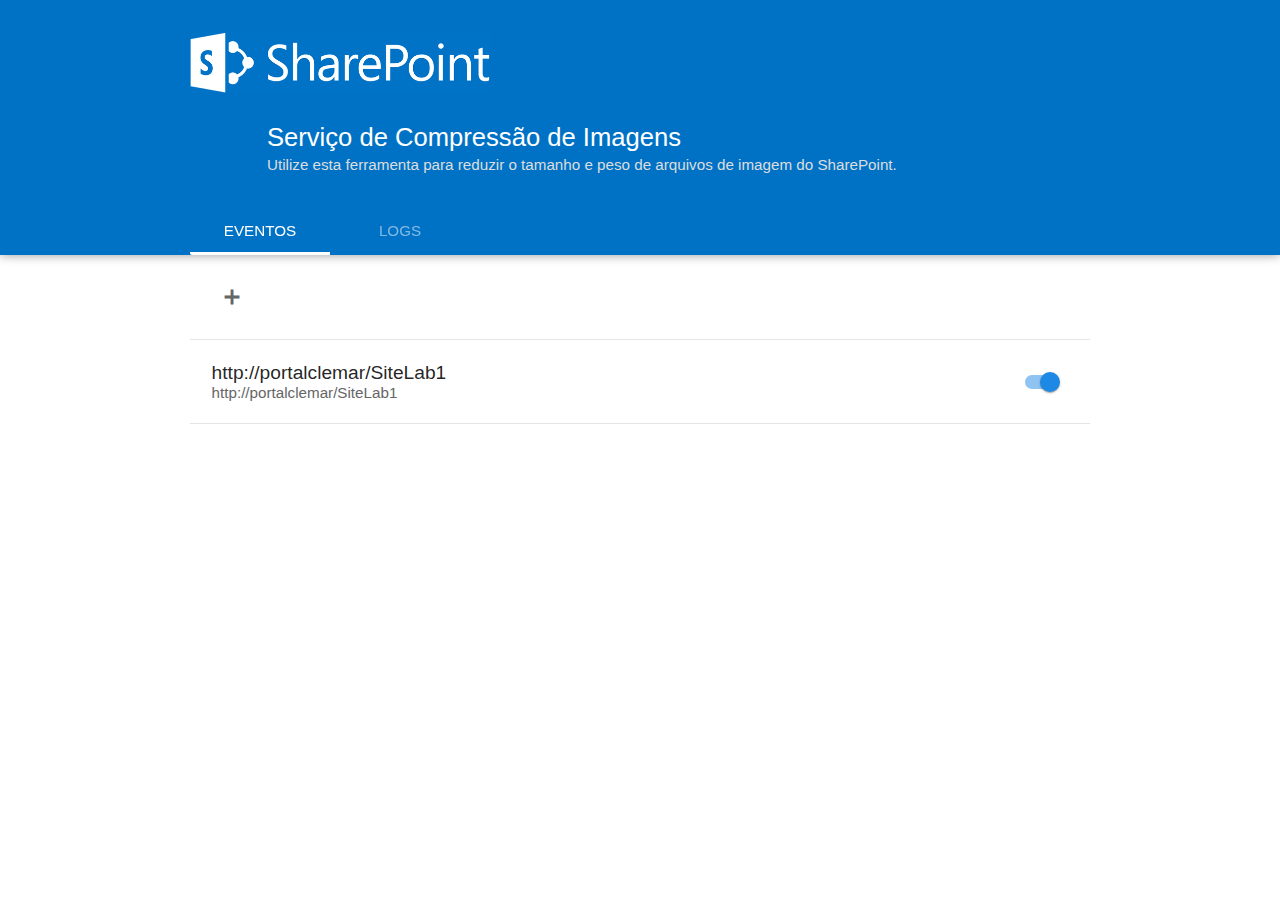
<file: 1.0.0.0/index.html>
<!DOCTYPE html>
<html ng-app="main">

<head>
	<meta charset="utf-8">
	<meta http-equiv="X-UA-Compatible" content="IE=edge">
	<title></title>
	<link rel="stylesheet" href="lib/angular-material/1.0.0/angular-material.min.css">
	<link rel="stylesheet" href="lib/google-material-icons/font-icons.css">
	<link rel="stylesheet" href="css/animation.css">
	<link rel="stylesheet" href="css/style.css">
</head>

<body ng-controller="mainCtrl">

	<!-- header -->
	<div layout="row" class="row header-place">
		<div flex></div>

		<div class="header">
			<div class="img"><img src="img/sharepoint_2013_logo_blue.png" alt=""></div>
			<div class="title">Serviço de Compressão de Imagens</div>
			<div class="desc">
				Utilize esta ferramenta para reduzir o tamanho e peso de arquivos de imagem do SharePoint.
			</div>

			<!-- tabs -->
			<md-tabs ng-init="tab = 'events'">
				<md-tab label="Eventos" ng-click="tab = 'events'"></md-tab>
				<md-tab label="Logs" ng-click="tab = 'logs'"></md-tab>
			</md-tabs>
		</div>

		<div flex></div>
	</div>

	<div layout="row" class="row">
		<div flex></div>

		<!-- content -->
		<div class="content">

			<!-- eventos -->
			<div class="events" ng-class="{fadeInScale: tab == 'events'}" ng-hide="tab != 'events'">

				<!-- toolbar -->
				<div class="toolbar" ng-hide="edit">
					<md-button class="md-icon-button" ng-click="createEvent($event, 'new')">
						<i class="material-icons"><strong>add</strong></i>
						<md-tooltip md-direction="bottom">Novo evento</md-tooltip>
					</md-button>
				</div>

				<div class="list" ng-hide="edit">
					<!-- evento -->
					<div ng-include="'view/templates/event.html'" class="event" id="{{event.id}}" ng-hide="edit && (event.id != current)" ng-repeat="event in events"
					ng-style="edit ? {'border-bottom': 0} : null" ng-init="eventHover = false" ng-mouseover="eventHover = true" ng-mouseleave="eventHover = false"
					layout="row" layout-align="space-between center" layout-wrap></div>
				</div>

				<!-- event form -->
				<div ng-include="'view/templates/eventForm.html'" ng-class="{fadeInScale: edit}" ng-hide="tab != 'events' || !edit"></div>
			</div>

			<!-- logs -->
			<div class="logs" ng-class="{fadeInScale: tab == 'logs'}" ng-hide="tab != 'logs'">
				Lorem ipsum dolor sit amet, consectetur adipisicing elit. Sequi, blanditiis eius aliquam in quibusdam saepe amet accusantium
				non cum aliquid ipsam aut deleniti at odit itaque ipsum? Ipsam ab, corporis! Lorem ipsum dolor sit amet, consectetur
				adipisicing elit. Eum obcaecati deserunt ea pariatur laboriosam eveniet illo sint error. Dolor fuga provident nulla voluptatibus
				cumque eligendi minima hic voluptates dolorum nostrum. Lorem ipsum dolor sit amet, consectetur adipisicing elit. Perferendis
				ad, consequuntur quidem eius illum porro non dolorum laboriosam odio voluptatem autem soluta aliquid maxime quibusdam.
				Commodi ab dolorem vitae dolorum!
			</div>
		</div>

		<div flex></div>
	</div>

</body>

<script src="lib/angularjs/1.5.0/angular.min.js"></script>
<script src="lib/angularjs/1.5.0/angular-animate.min.js"></script>
<script src="lib/angularjs/1.5.0/angular-aria.min.js"></script>
<script src="lib/angularjs/1.5.0/angular-messages.min.js"></script>
<script src="lib/angular-material/1.0.0/angular-material.min.js"></script>
<script src="js/controllers/mainCtrl.js"></script>
<script src="js/services/eventsAPIService.js"></script>
<script src="js/services/sharePointAPIService.js"></script>
<script src="js/services/imageCompressionAPIService.js"></script>
<script src="js/services/utilService.js"></script>

</html>
</file>
<file: 1.0.0.0/lib/google-material-icons/font-icons.css>
@font-face {
	font-family: 'Material Icons';
	font-style: normal;
	font-weight: 400;
	src: local('Material Icons'), local('MaterialIcons-Regular'), url(2fcrYFNaTjcS6g4U3t-Y5UEw0lE80llgEseQY3FEmqw.woff2) format('woff2');
}

.material-icons {
	font-family: 'Material Icons';
	font-weight: normal;
	font-style: normal;
	font-size: 24px;
	line-height: 1;
	letter-spacing: normal;
	text-transform: none;
	display: inline-block;
	white-space: nowrap;
	word-wrap: normal;
	direction: ltr;
	-webkit-font-feature-settings: 'liga';
	-webkit-font-smoothing: antialiased;
}
</file>
<file: 1.0.0.0/css/animation.css>
/*
==============================================
CSS3 ANIMATION CHEAT SHEET
==============================================

Made by Justin Aguilar

www.justinaguilar.com/animations/

Questions, comments, concerns, love letters:
justin@justinaguilar.com
==============================================
*/


/*
spin: implementado por Janderson Costa
*/

.spin {
	animation:spin 2.25s linear infinite;
	-webkit-animation:spin 2.25s linear infinite;
}
@keyframes spin {
	100% {
		transform: rotate(360deg);
	}
}

@-webkit-keyframes spin {
	100% {
		-webkit-transform: rotate(360deg);
	}
}

/*
spinPulse: implementado por Janderson Costa
uso: class="spinPulse spinPulse-animate"
*/

.spinPulse {
	animation-duration: 2s;
	-webkit-animation-duration: 2s;
	animation-fill-mode: none;
	-webkit-animation-fill-mode: none;
	animation-timing-function: linear;
	-webkit-animation-timing-function: linear;
	animation-iteration-count: infinite;
	-webkit-animation-iteration-count: infinite;
}

.spinPulse-animate {
	animation-name: spinPulse-animate;
	-webkit-animation-name: spinPulse-animate;
}

@keyframes spinPulse-animate {
	0% {
		transform-origin: center center;
		transform: rotate(0deg) scale(0.9);
	}
	50% {
		transform-origin: center center;
		transform: rotate(180deg) scale(1.1);
	}
	100% {
		transform-origin: center center;
		transform: rotate(360deg) scale(0.9);
	}
}
@-webkit-keyframes spinPulse-animate {
	0% {
		-webkit-transform-origin: center center;
		-webkit-transform: rotate(0deg) scale(0.9);
	}
	50% {
		-webkit-transform-origin: center center;
		-webkit-transform: rotate(180deg) scale(1.1);
	}
	100% {
		-webkit-transform-origin: center center;
		-webkit-transform: rotate(360deg) scale(0.9);
	}
}


/*
==============================================
slideDown
==============================================
*/

.slideDown{
	animation-name: slideDown;
	-webkit-animation-name: slideDown;	

	animation-duration: 1s;	
	-webkit-animation-duration: 1s;

	animation-timing-function: ease;	
	-webkit-animation-timing-function: ease;	

	visibility: visible !important;						
}

@keyframes slideDown {
	0% {
		transform: translateY(-100%);
	}
	50%{
		transform: translateY(8%);
	}
	65%{
		transform: translateY(-4%);
	}
	80%{
		transform: translateY(4%);
	}
	95%{
		transform: translateY(-2%);
	}			
	100% {
		transform: translateY(0%);
	}		
}

@-webkit-keyframes slideDown {
	0% {
		-webkit-transform: translateY(-100%);
	}
	50%{
		-webkit-transform: translateY(8%);
	}
	65%{
		-webkit-transform: translateY(-4%);
	}
	80%{
		-webkit-transform: translateY(4%);
	}
	95%{
		-webkit-transform: translateY(-2%);
	}			
	100% {
		-webkit-transform: translateY(0%);
	}	
}


/*
==============================================
slideUp
==============================================
*/

.slideUp{
	animation-name: slideUp;
	-webkit-animation-name: slideUp;	

	animation-duration: 1s;	
	-webkit-animation-duration: 1s;

	animation-timing-function: ease;	
	-webkit-animation-timing-function: ease;

	visibility: visible !important;			
}

@keyframes slideUp {
	0% {
		transform: translateY(100%);
	}
	50%{
		transform: translateY(-8%);
	}
	65%{
		transform: translateY(4%);
	}
	80%{
		transform: translateY(-4%);
	}
	95%{
		transform: translateY(2%);
	}			
	100% {
		transform: translateY(0%);
	}	
}

@-webkit-keyframes slideUp {
	0% {
		-webkit-transform: translateY(100%);
	}
	50%{
		-webkit-transform: translateY(-8%);
	}
	65%{
		-webkit-transform: translateY(4%);
	}
	80%{
		-webkit-transform: translateY(-4%);
	}
	95%{
		-webkit-transform: translateY(2%);
	}			
	100% {
		-webkit-transform: translateY(0%);
	}	
}


/*
==============================================
slideLeft
==============================================
*/

.slideLeft{
	animation-name: slideLeft;
	-webkit-animation-name: slideLeft;	

	animation-duration: 300ms;	
	-webkit-animation-duration: 300ms;

	animation-timing-function: ease;	
	-webkit-animation-timing-function: ease;		

	display: block !important;	
}

@keyframes slideLeft {
	0% {
		transform: translateX(100%);
	}
			
	100% {
		transform: translateX(0%);
	}
}

@-webkit-keyframes slideLeft {
	0% {
		-webkit-transform: translateX(100%);
	}
			
	100% {
		-webkit-transform: translateX(0%);
	}
}


/*
==============================================
slideRight
==============================================
*/

.slideRight{
	animation-name: slideRight;
	-webkit-animation-name: slideRight;	

	animation-duration: 300ms;	
	-webkit-animation-duration: 300ms;

	animation-timing-function: ease;	
	-webkit-animation-timing-function: ease;		

	display: block !important;	
}

@keyframes slideRight {
	0% {
		transform: translateX(-100%);
	}

	100% {
		transform: translateX(0%);
	}	
}

@-webkit-keyframes slideRight {
	0% {
		-webkit-transform: translateX(-100%);
	}

	100% {
		-webkit-transform: translateX(0%);
	}
}


/*
==============================================
slideExpandUp
==============================================
*/

.slideExpandUp{
	animation-name: slideExpandUp;
	-webkit-animation-name: slideExpandUp;	

	animation-duration: 1.6s;	
	-webkit-animation-duration: 1.6s;

	animation-timing-function: ease-out;	
	-webkit-animation-timing-function: ease -out;

	visibility: visible !important;	
}

@keyframes slideExpandUp {
	0% {
		transform: translateY(100%) scaleX(0.5);
	}
	30%{
		transform: translateY(-8%) scaleX(0.5);
	}	
	40%{
		transform: translateY(2%) scaleX(0.5);
	}
	50%{
		transform: translateY(0%) scaleX(1.1);
	}
	60%{
		transform: translateY(0%) scaleX(0.9);		
	}
	70% {
		transform: translateY(0%) scaleX(1.05);
	}			
	80%{
		transform: translateY(0%) scaleX(0.95);		
	}
	90% {
		transform: translateY(0%) scaleX(1.02);
	}	
	100%{
		transform: translateY(0%) scaleX(1);		
	}
}

@-webkit-keyframes slideExpandUp {
	0% {
		-webkit-transform: translateY(100%) scaleX(0.5);
	}
	30%{
		-webkit-transform: translateY(-8%) scaleX(0.5);
	}	
	40%{
		-webkit-transform: translateY(2%) scaleX(0.5);
	}
	50%{
		-webkit-transform: translateY(0%) scaleX(1.1);
	}
	60%{
		-webkit-transform: translateY(0%) scaleX(0.9);		
	}
	70% {
		-webkit-transform: translateY(0%) scaleX(1.05);
	}			
	80%{
		-webkit-transform: translateY(0%) scaleX(0.95);		
	}
	90% {
		-webkit-transform: translateY(0%) scaleX(1.02);
	}	
	100%{
		-webkit-transform: translateY(0%) scaleX(1);		
	}
}


/*
==============================================
expandUp
==============================================
*/

.expandUp{
	animation-name: expandUp;
	-webkit-animation-name: expandUp;	

	animation-duration: 0.7s;	
	-webkit-animation-duration: 0.7s;

	animation-timing-function: ease;	
	-webkit-animation-timing-function: ease;		

	visibility: visible !important;	
}

@keyframes expandUp {
	0% {
		transform: translateY(100%) scale(0.6) scaleY(0.5);
	}
	60%{
		transform: translateY(-7%) scaleY(1.12);
	}
	75%{
		transform: translateY(3%);
	}	
	100% {
		transform: translateY(0%) scale(1) scaleY(1);
	}	
}

@-webkit-keyframes expandUp {
	0% {
		-webkit-transform: translateY(100%) scale(0.6) scaleY(0.5);
	}
	60%{
		-webkit-transform: translateY(-7%) scaleY(1.12);
	}
	75%{
		-webkit-transform: translateY(3%);
	}	
	100% {
		-webkit-transform: translateY(0%) scale(1) scaleY(1);
	}	
}


/*
==============================================
fadeIn
==============================================
*/

.fadeIn{
	animation-name: fadeIn;
	-webkit-animation-name: fadeIn;	

	animation-duration: 300ms;	
	-webkit-animation-duration: 300ms;

	animation-timing-function: ease-in-out;	
	-webkit-animation-timing-function: ease-in-out;		

	display: block !important;
}

@keyframes fadeIn {
	0% {
		opacity: 0.0;		
	}	
	100% {
		opacity: 1;	
	}		
}

@-webkit-keyframes fadeIn {
	0% {
		opacity: 0.0;		
	}	
	100% {
		opacity: 1;	
	}		
}


/*
==============================================
fadeInScale
==============================================
*/

.fadeInScale{
	animation-name: fadeInScale;
	-webkit-animation-name: fadeInScale;	

	animation-duration: 300ms;	
	-webkit-animation-duration: 300ms;

	animation-timing-function: ease;	
	-webkit-animation-timing-function: ease;		

	display: block !important;
}

@keyframes fadeInScale {
	0% {
		transform: scale(.75);
		opacity: 0.0;		
	}	
	100% {
		transform: scale(1);
		opacity: 1;	
	}		
}

@-webkit-keyframes fadeInScale {
	0% {
		-webkit-transform: scale(.75);
		opacity: 0.0;		
	}	
	100% {
		-webkit-transform: scale(1);
		opacity: 1;	
	}		
}


/*
==============================================
expandOpen
==============================================
*/

.expandOpen{
	animation-name: expandOpen;
	-webkit-animation-name: expandOpen;	

	animation-duration: 1.2s;	
	-webkit-animation-duration: 1.2s;

	animation-timing-function: ease-out;	
	-webkit-animation-timing-function: ease-out;	

	visibility: visible !important;	
}

@keyframes expandOpen {
	0% {
		transform: scale(1.8);		
	}
	50% {
		transform: scale(0.95);
	}	
	80% {
		transform: scale(1.05);
	}
	90% {
		transform: scale(0.98);
	}	
	100% {
		transform: scale(1);
	}			
}

@-webkit-keyframes expandOpen {
	0% {
		-webkit-transform: scale(1.8);		
	}
	50% {
		-webkit-transform: scale(0.95);
	}	
	80% {
		-webkit-transform: scale(1.05);
	}
	90% {
		-webkit-transform: scale(0.98);
	}	
	100% {
		-webkit-transform: scale(1);
	}					
}


/*
==============================================
bigEntrance
==============================================
*/

.bigEntrance{
	animation-name: bigEntrance;
	-webkit-animation-name: bigEntrance;	

	animation-duration: 1.6s;	
	-webkit-animation-duration: 1.6s;

	animation-timing-function: ease-out;	
	-webkit-animation-timing-function: ease-out;	

	visibility: visible !important;			
}

@keyframes bigEntrance {
	0% {
		transform: scale(0.3) rotate(6deg) translateX(-30%) translateY(30%);
		opacity: 0.2;
	}
	30% {
		transform: scale(1.03) rotate(-2deg) translateX(2%) translateY(-2%);		
		opacity: 1;
	}
	45% {
		transform: scale(0.98) rotate(1deg) translateX(0%) translateY(0%);
		opacity: 1;
	}
	60% {
		transform: scale(1.01) rotate(-1deg) translateX(0%) translateY(0%);		
		opacity: 1;
	}	
	75% {
		transform: scale(0.99) rotate(1deg) translateX(0%) translateY(0%);
		opacity: 1;
	}
	90% {
		transform: scale(1.01) rotate(0deg) translateX(0%) translateY(0%);		
		opacity: 1;
	}	
	100% {
		transform: scale(1) rotate(0deg) translateX(0%) translateY(0%);
		opacity: 1;
	}		
}

@-webkit-keyframes bigEntrance {
	0% {
		-webkit-transform: scale(0.3) rotate(6deg) translateX(-30%) translateY(30%);
		opacity: 0.2;
	}
	30% {
		-webkit-transform: scale(1.03) rotate(-2deg) translateX(2%) translateY(-2%);		
		opacity: 1;
	}
	45% {
		-webkit-transform: scale(0.98) rotate(1deg) translateX(0%) translateY(0%);
		opacity: 1;
	}
	60% {
		-webkit-transform: scale(1.01) rotate(-1deg) translateX(0%) translateY(0%);		
		opacity: 1;
	}	
	75% {
		-webkit-transform: scale(0.99) rotate(1deg) translateX(0%) translateY(0%);
		opacity: 1;
	}
	90% {
		-webkit-transform: scale(1.01) rotate(0deg) translateX(0%) translateY(0%);		
		opacity: 1;
	}	
	100% {
		-webkit-transform: scale(1) rotate(0deg) translateX(0%) translateY(0%);
		opacity: 1;
	}				
}


/*
==============================================
hatch
==============================================
*/

.hatch{
	animation-name: hatch;
	-webkit-animation-name: hatch;	

	animation-duration: 2s;	
	-webkit-animation-duration: 2s;

	animation-timing-function: ease-in-out;	
	-webkit-animation-timing-function: ease-in-out;

	transform-origin: 50% 100%;
	-ms-transform-origin: 50% 100%;
	-webkit-transform-origin: 50% 100%; 

	visibility: visible !important;		
}

@keyframes hatch {
	0% {
		transform: rotate(0deg) scaleY(0.6);
	}
	20% {
		transform: rotate(-2deg) scaleY(1.05);
	}
	35% {
		transform: rotate(2deg) scaleY(1);
	}
	50% {
		transform: rotate(-2deg);
	}	
	65% {
		transform: rotate(1deg);
	}	
	80% {
		transform: rotate(-1deg);
	}		
	100% {
		transform: rotate(0deg);
	}									
}

@-webkit-keyframes hatch {
	0% {
		-webkit-transform: rotate(0deg) scaleY(0.6);
	}
	20% {
		-webkit-transform: rotate(-2deg) scaleY(1.05);
	}
	35% {
		-webkit-transform: rotate(2deg) scaleY(1);
	}
	50% {
		-webkit-transform: rotate(-2deg);
	}	
	65% {
		-webkit-transform: rotate(1deg);
	}	
	80% {
		-webkit-transform: rotate(-1deg);
	}		
	100% {
		-webkit-transform: rotate(0deg);
	}		
}


/*
==============================================
bounce
==============================================
*/

.bounce{
	animation-name: bounce;
	-webkit-animation-name: bounce;	

	animation-duration: 1.6s;	
	-webkit-animation-duration: 1.6s;

	animation-timing-function: ease;	
	-webkit-animation-timing-function: ease;	
	
	transform-origin: 50% 100%;
	-ms-transform-origin: 50% 100%;
	-webkit-transform-origin: 50% 100%; 	
}

@keyframes bounce {
	0% {
		transform: translateY(0%) scaleY(0.6);
	}
	60%{
		transform: translateY(-100%) scaleY(1.1);
	}
	70%{
		transform: translateY(0%) scaleY(0.95) scaleX(1.05);
	}
	80%{
		transform: translateY(0%) scaleY(1.05) scaleX(1);
	}	
	90%{
		transform: translateY(0%) scaleY(0.95) scaleX(1);
	}				
	100%{
		transform: translateY(0%) scaleY(1) scaleX(1);
	}	
}

@-webkit-keyframes bounce {
	0% {
		-webkit-transform: translateY(0%) scaleY(0.6);
	}
	60%{
		-webkit-transform: translateY(-100%) scaleY(1.1);
	}
	70%{
		-webkit-transform: translateY(0%) scaleY(0.95) scaleX(1.05);
	}
	80%{
		-webkit-transform: translateY(0%) scaleY(1.05) scaleX(1);
	}	
	90%{
		-webkit-transform: translateY(0%) scaleY(0.95) scaleX(1);
	}				
	100%{
		-webkit-transform: translateY(0%) scaleY(1) scaleX(1);
	}		
}


/*
==============================================
pulse
==============================================
*/

.pulse{
	animation-name: pulse;
	-webkit-animation-name: pulse;	

	animation-duration: 1.5s;	
	-webkit-animation-duration: 1.5s;

	animation-iteration-count: infinite;
	-webkit-animation-iteration-count: infinite;
}

@keyframes pulse {
	0% {
		transform: scale(0.9);
		opacity: 0.7;		
	}
	50% {
		transform: scale(1);
		opacity: 1;	
	}	
	100% {
		transform: scale(0.9);
		opacity: 0.7;	
	}			
}

@-webkit-keyframes pulse {
	0% {
		-webkit-transform: scale(0.95);
		opacity: 0.7;		
	}
	50% {
		-webkit-transform: scale(1);
		opacity: 1;	
	}	
	100% {
		-webkit-transform: scale(0.95);
		opacity: 0.7;	
	}			
}


/*
==============================================
floating
==============================================
*/

.floating{
	animation-name: floating;
	-webkit-animation-name: floating;

	animation-duration: 1.5s;	
	-webkit-animation-duration: 1.5s;

	animation-iteration-count: infinite;
	-webkit-animation-iteration-count: infinite;
}

@keyframes floating {
	0% {
		transform: translateY(0%);	
	}
	50% {
		transform: translateY(8%);	
	}	
	100% {
		transform: translateY(0%);
	}			
}

@-webkit-keyframes floating {
	0% {
		-webkit-transform: translateY(0%);	
	}
	50% {
		-webkit-transform: translateY(8%);	
	}	
	100% {
		-webkit-transform: translateY(0%);
	}			
}


/*
==============================================
tossing
==============================================
*/

.tossing{
	animation-name: tossing;
	-webkit-animation-name: tossing;	

	animation-duration: 2.5s;	
	-webkit-animation-duration: 2.5s;

	animation-iteration-count: infinite;
	-webkit-animation-iteration-count: infinite;
}

@keyframes tossing {
	0% {
		transform: rotate(-4deg);	
	}
	50% {
		transform: rotate(4deg);
	}
	100% {
		transform: rotate(-4deg);	
	}						
}

@-webkit-keyframes tossing {
	0% {
		-webkit-transform: rotate(-4deg);	
	}
	50% {
		-webkit-transform: rotate(4deg);
	}
	100% {
		-webkit-transform: rotate(-4deg);	
	}				
}


/*
==============================================
pullUp
==============================================
*/

.pullUp{
	animation-name: pullUp;
	-webkit-animation-name: pullUp;	

	animation-duration: 1.1s;	
	-webkit-animation-duration: 1.1s;

	animation-timing-function: ease-out;	
	-webkit-animation-timing-function: ease-out;	

	transform-origin: 50% 100%;
	-ms-transform-origin: 50% 100%;
	-webkit-transform-origin: 50% 100%; 		
}

@keyframes pullUp {
	0% {
		transform: scaleY(0.1);
	}
	40% {
		transform: scaleY(1.02);
	}
	60% {
		transform: scaleY(0.98);
	}
	80% {
		transform: scaleY(1.01);
	}
	100% {
		transform: scaleY(0.98);
	}				
	80% {
		transform: scaleY(1.01);
	}
	100% {
		transform: scaleY(1);
	}							
}

@-webkit-keyframes pullUp {
	0% {
		-webkit-transform: scaleY(0.1);
	}
	40% {
		-webkit-transform: scaleY(1.02);
	}
	60% {
		-webkit-transform: scaleY(0.98);
	}
	80% {
		-webkit-transform: scaleY(1.01);
	}
	100% {
		-webkit-transform: scaleY(0.98);
	}				
	80% {
		-webkit-transform: scaleY(1.01);
	}
	100% {
		-webkit-transform: scaleY(1);
	}		
}


/*
==============================================
pullDown
==============================================
*/

.pullDown{
	animation-name: pullDown;
	-webkit-animation-name: pullDown;	

	animation-duration: 1.1s;	
	-webkit-animation-duration: 1.1s;

	animation-timing-function: ease-out;	
	-webkit-animation-timing-function: ease-out;	

	transform-origin: 50% 0%;
	-ms-transform-origin: 50% 0%;
	-webkit-transform-origin: 50% 0%; 		
}

@keyframes pullDown {
	0% {
		transform: scaleY(0.1);
	}
	40% {
		transform: scaleY(1.02);
	}
	60% {
		transform: scaleY(0.98);
	}
	80% {
		transform: scaleY(1.01);
	}
	100% {
		transform: scaleY(0.98);
	}				
	80% {
		transform: scaleY(1.01);
	}
	100% {
		transform: scaleY(1);
	}							
}

@-webkit-keyframes pullDown {
	0% {
		-webkit-transform: scaleY(0.1);
	}
	40% {
		-webkit-transform: scaleY(1.02);
	}
	60% {
		-webkit-transform: scaleY(0.98);
	}
	80% {
		-webkit-transform: scaleY(1.01);
	}
	100% {
		-webkit-transform: scaleY(0.98);
	}				
	80% {
		-webkit-transform: scaleY(1.01);
	}
	100% {
		-webkit-transform: scaleY(1);
	}		
}


/*
==============================================
stretchLeft
==============================================
*/

.stretchLeft{
	animation-name: stretchLeft;
	-webkit-animation-name: stretchLeft;	

	animation-duration: 1.5s;	
	-webkit-animation-duration: 1.5s;

	animation-timing-function: ease-out;	
	-webkit-animation-timing-function: ease-out;	

	transform-origin: 100% 0%;
	-ms-transform-origin: 100% 0%;
	-webkit-transform-origin: 100% 0%; 
}

@keyframes stretchLeft {
	0% {
		transform: scaleX(0.3);
	}
	40% {
		transform: scaleX(1.02);
	}
	60% {
		transform: scaleX(0.98);
	}
	80% {
		transform: scaleX(1.01);
	}
	100% {
		transform: scaleX(0.98);
	}				
	80% {
		transform: scaleX(1.01);
	}
	100% {
		transform: scaleX(1);
	}							
}

@-webkit-keyframes stretchLeft {
	0% {
		-webkit-transform: scaleX(0.3);
	}
	40% {
		-webkit-transform: scaleX(1.02);
	}
	60% {
		-webkit-transform: scaleX(0.98);
	}
	80% {
		-webkit-transform: scaleX(1.01);
	}
	100% {
		-webkit-transform: scaleX(0.98);
	}				
	80% {
		-webkit-transform: scaleX(1.01);
	}
	100% {
		-webkit-transform: scaleX(1);
	}		
}


/*
==============================================
stretchRight
==============================================
*/

.stretchRight{
	animation-name: stretchRight;
	-webkit-animation-name: stretchRight;	

	animation-duration: 1.5s;	
	-webkit-animation-duration: 1.5s;

	animation-timing-function: ease-out;	
	-webkit-animation-timing-function: ease-out;	

	transform-origin: 0% 0%;
	-ms-transform-origin: 0% 0%;
	-webkit-transform-origin: 0% 0%; 		
}

@keyframes stretchRight {
	0% {
		transform: scaleX(0.3);
	}
	40% {
		transform: scaleX(1.02);
	}
	60% {
		transform: scaleX(0.98);
	}
	80% {
		transform: scaleX(1.01);
	}
	100% {
		transform: scaleX(0.98);
	}				
	80% {
		transform: scaleX(1.01);
	}
	100% {
		transform: scaleX(1);
	}							
}

@-webkit-keyframes stretchRight {
	0% {
		-webkit-transform: scaleX(0.3);
	}
	40% {
		-webkit-transform: scaleX(1.02);
	}
	60% {
		-webkit-transform: scaleX(0.98);
	}
	80% {
		-webkit-transform: scaleX(1.01);
	}
	100% {
		-webkit-transform: scaleX(0.98);
	}				
	80% {
		-webkit-transform: scaleX(1.01);
	}
	100% {
		-webkit-transform: scaleX(1);
	}		
}
</file>
<file: 1.0.0.0/css/style.css>
body, html {
	font-size: 12pt;
	/*font-family: Arial, Helvetica, sans-serif;*/
	background: #fff;
}

table {
	width: 100%;
	border-spacing: 0;
	border-collapse: collapse;
}

th, td {
	padding: 0;
}

button {
	color: #666 !important;
}

button:hover {
	background-color: #eee !important;
}

img {
	border: 0;
	margin: 0;
	padding: 0;
}

.disabled {
    opacity: .5;
}

.hide {
	display: none;
}

.show {
	display: normal;
}


/* layout */
.row {
	padding-left: 1.5em;
	padding-right: 1.5em;
}


/* header */
.header-place {
	background-color: rgb(0, 114, 198);
	box-shadow: 0 0 10px rgba(0,0,0,0.4);
	position: relative;
	z-index: 10;
}

.header {
	width: 900px;
	padding-top: 2em;
}

.header .img img {
	width: 300px;
	margin-right: 1em;
}

.header .title {
	color: #fff;
	font-size: 1.6em;
	font-weight: normal;
	margin-top: 1em;
	margin-left: 77px;
}

.header .desc {
	color: #ddd;
	font-size: .95em;
	margin-top: .25em;
	margin-bottom: 2.25em;
	margin-left: 77px;
}


/* toolbar */
.toolbar {
	padding: 1.4em;
	border-bottom: 1px #e5e5e5 solid;
}

.toolbar button {
	margin: 0 !important;
}


/* content */
.content {
	width: 900px;
	margin-bottom: 10%;
}


/* events */
.event {
	background-color: #fff;
	border-bottom: 1px #e5e5e5 solid;
	padding: .85em;
}

.event .name {
	font-size: 1.2em;
	font-weight: 500;
}

.event .desc {
	font-size: .95em;
	color: #666;
}

.event .controls {
	padding: .5em;
}

.event .controls button {
	margin: 0;
	margin-right: 1em;
}

.event .info {
	padding: .5em;
}

.event .form {
	padding: .5em;
	padding-top: 1.25em;
	width: 100%;
}

.event .switch {
	padding-left: .75em;
	padding-right: 0;
}

.event .controls .progress {
	width: 120px;
	min-height: 0;
	padding: 1.1em;
	margin: 0;
	cursor: default;
}


/* logs */
.logs {
	padding-top: 2.5em;
}

/* eventForm */
.event-form {
	padding: 1.25em;
}

.event-form-header {
	color: #000;
	padding-top: 1em;
	padding-bottom: 2em;
}

.event-form-title {
	padding: 0;
	font-size: 1.2em;
	font-weight: 500;
}


/* dialog */
#newEventDialog {
	width: 600px;
	height: 320px !important;
}

#newEventDialog .title {
	color: #333;
	font-size: 1.1em;
	font-weight: 500;
	padding: 1.25em;
	padding-left: 1.2em;
}

#newEventDialog .content {
	width: inherit;
	padding: 1.3em;
	margin: 0;
}

#newEventDialog button {
	min-width: 100px;
}


/* ---------- sobrescreve angular material ---------- */
md-content {
	background-color: transparent;
}

/* tab */
.md-tab {
    font-size: .95em;
	width: 140px;
}

.md-tab .ng-scope {
    color: rgba(255,255,255,.5);
}

.md-tab.md-active .ng-scope{
    color: #fff;	
}

md-tabs md-ink-bar {
	/* barra inferior */
	height: 3px !important;
	background-color: #fff;
}


/* dialog */
md-dialog {
	min-width: 320px;
}

md-dialog .md-title {
	color: #333;
	font-size: 1.1em;
	font-weight: 500;
}

md-dialog .md-dialog-content {
    padding: 1.25em;
	margin-bottom: 1.5em;
}

md-dialog .md-button {
    min-width: 95px;
}

md-backdrop.md-opaque {
	/* backdrop */
	background-color: #fff;
	opacity: .6;
}


/* input */
.md-input-container {
	padding: 0 !important;
}

.md-block
{
	padding: 0 !important;
}

.md-input {
	height: 42px !important;
	padding-top: .15em !important;
	padding-left: 0 !important;
}

.md-input[disabled] {
    margin-bottom: 0 !important;
}

.md-input-container .md-placeholder, md-input-container label:not(.md-no-float):not(.md-container-ignore) {
	/* field label */
	padding: 0 !important;
}


/* switch */
md-switch {
	margin: 0;
}


/* tooltip */
md-tooltip {
	border-radius: 4px;
	font-weight: 500;
	font-size: .85em;
}

md-tooltip .md-content {
	height: 28px;
	line-height: 28px;
	padding-left: 9px;
	padding-right: 9px;
	background-color: rgba(0,0,0,0.7);
}


/* toast */
md-toast {
	min-width: none;
}
</file>
